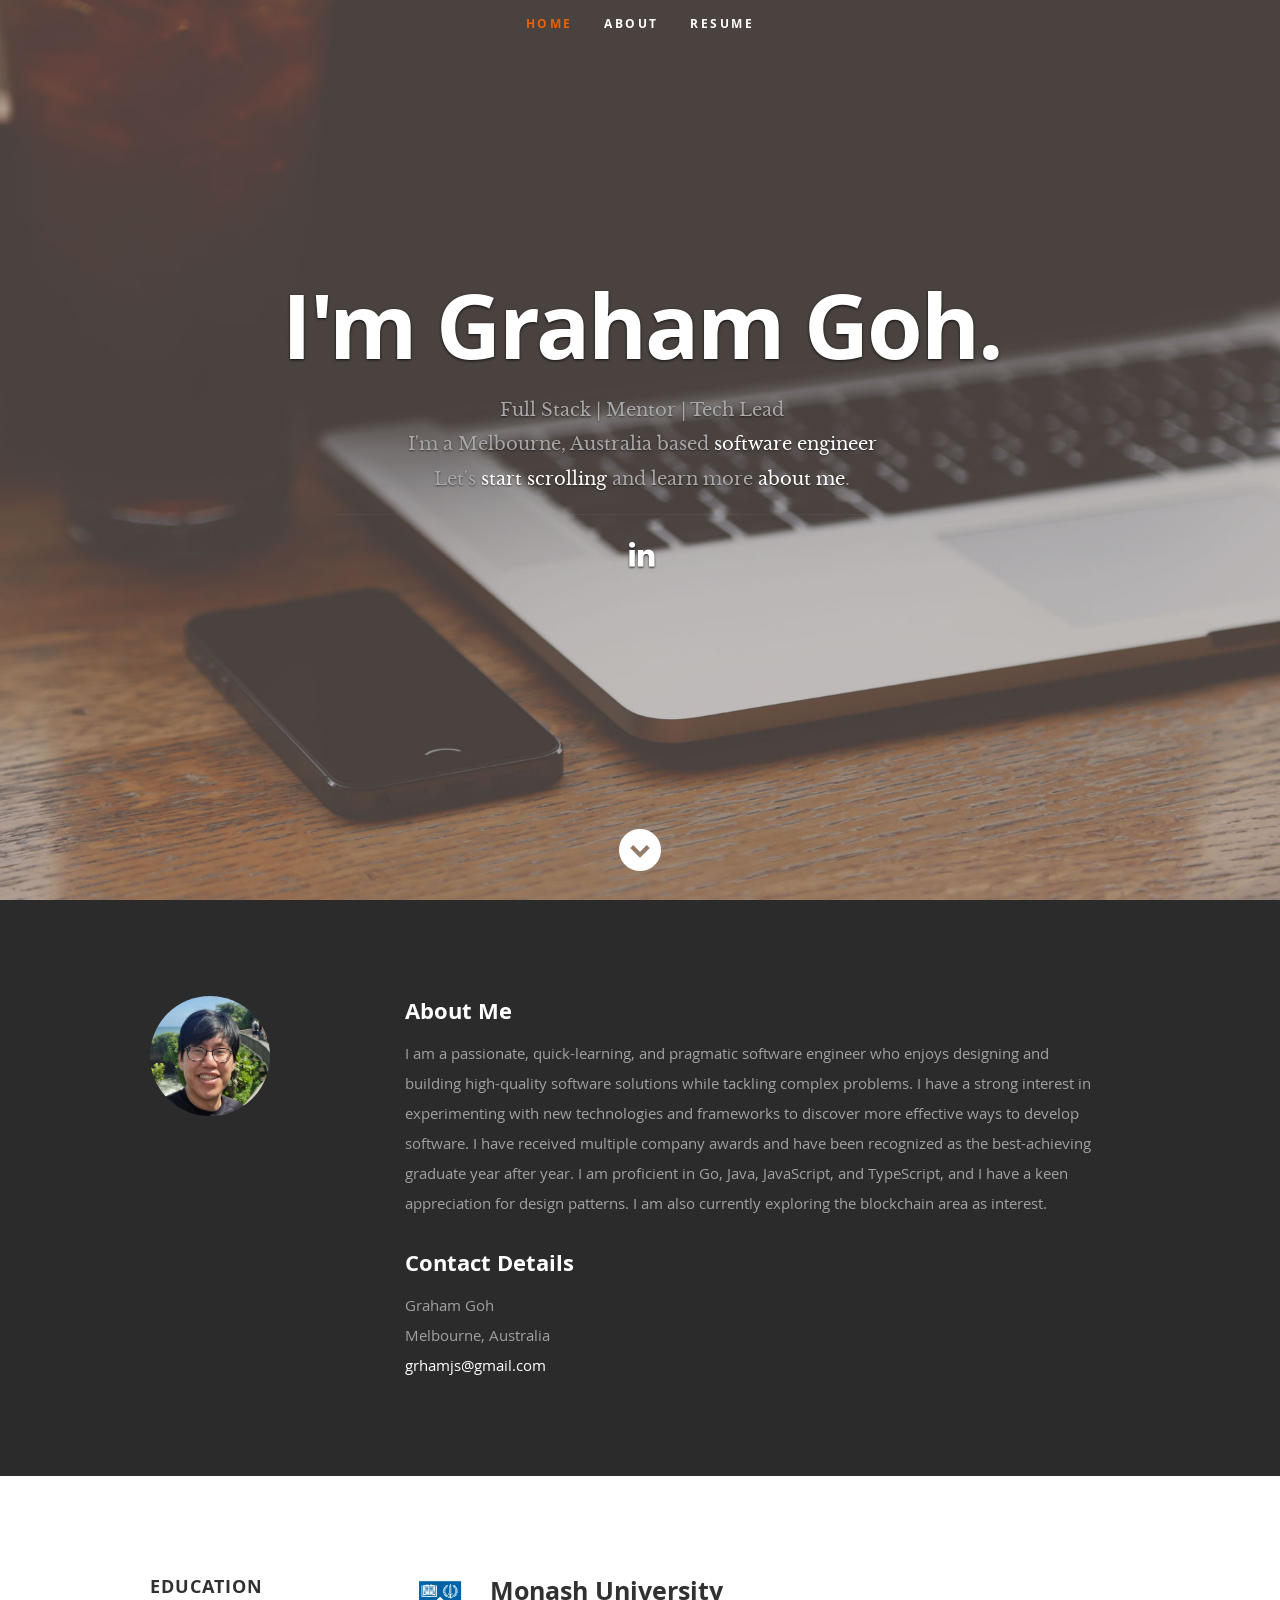
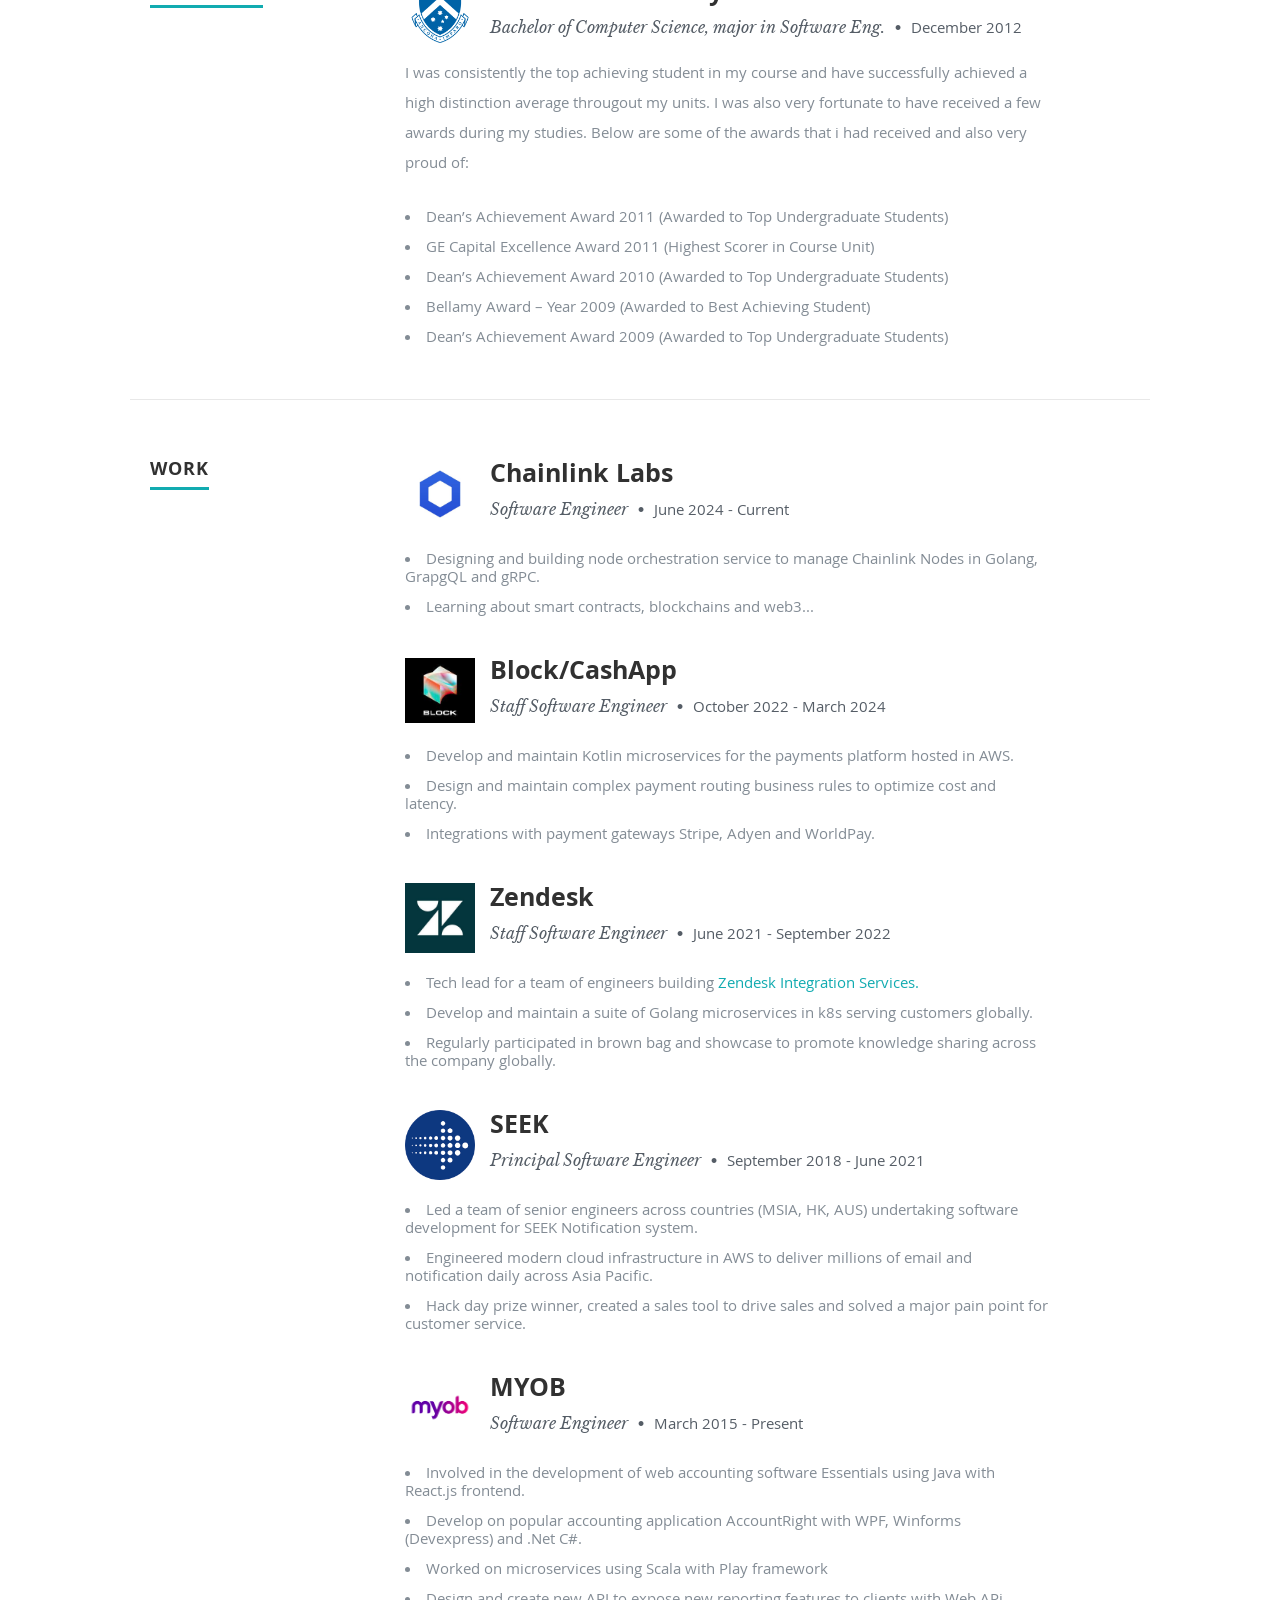
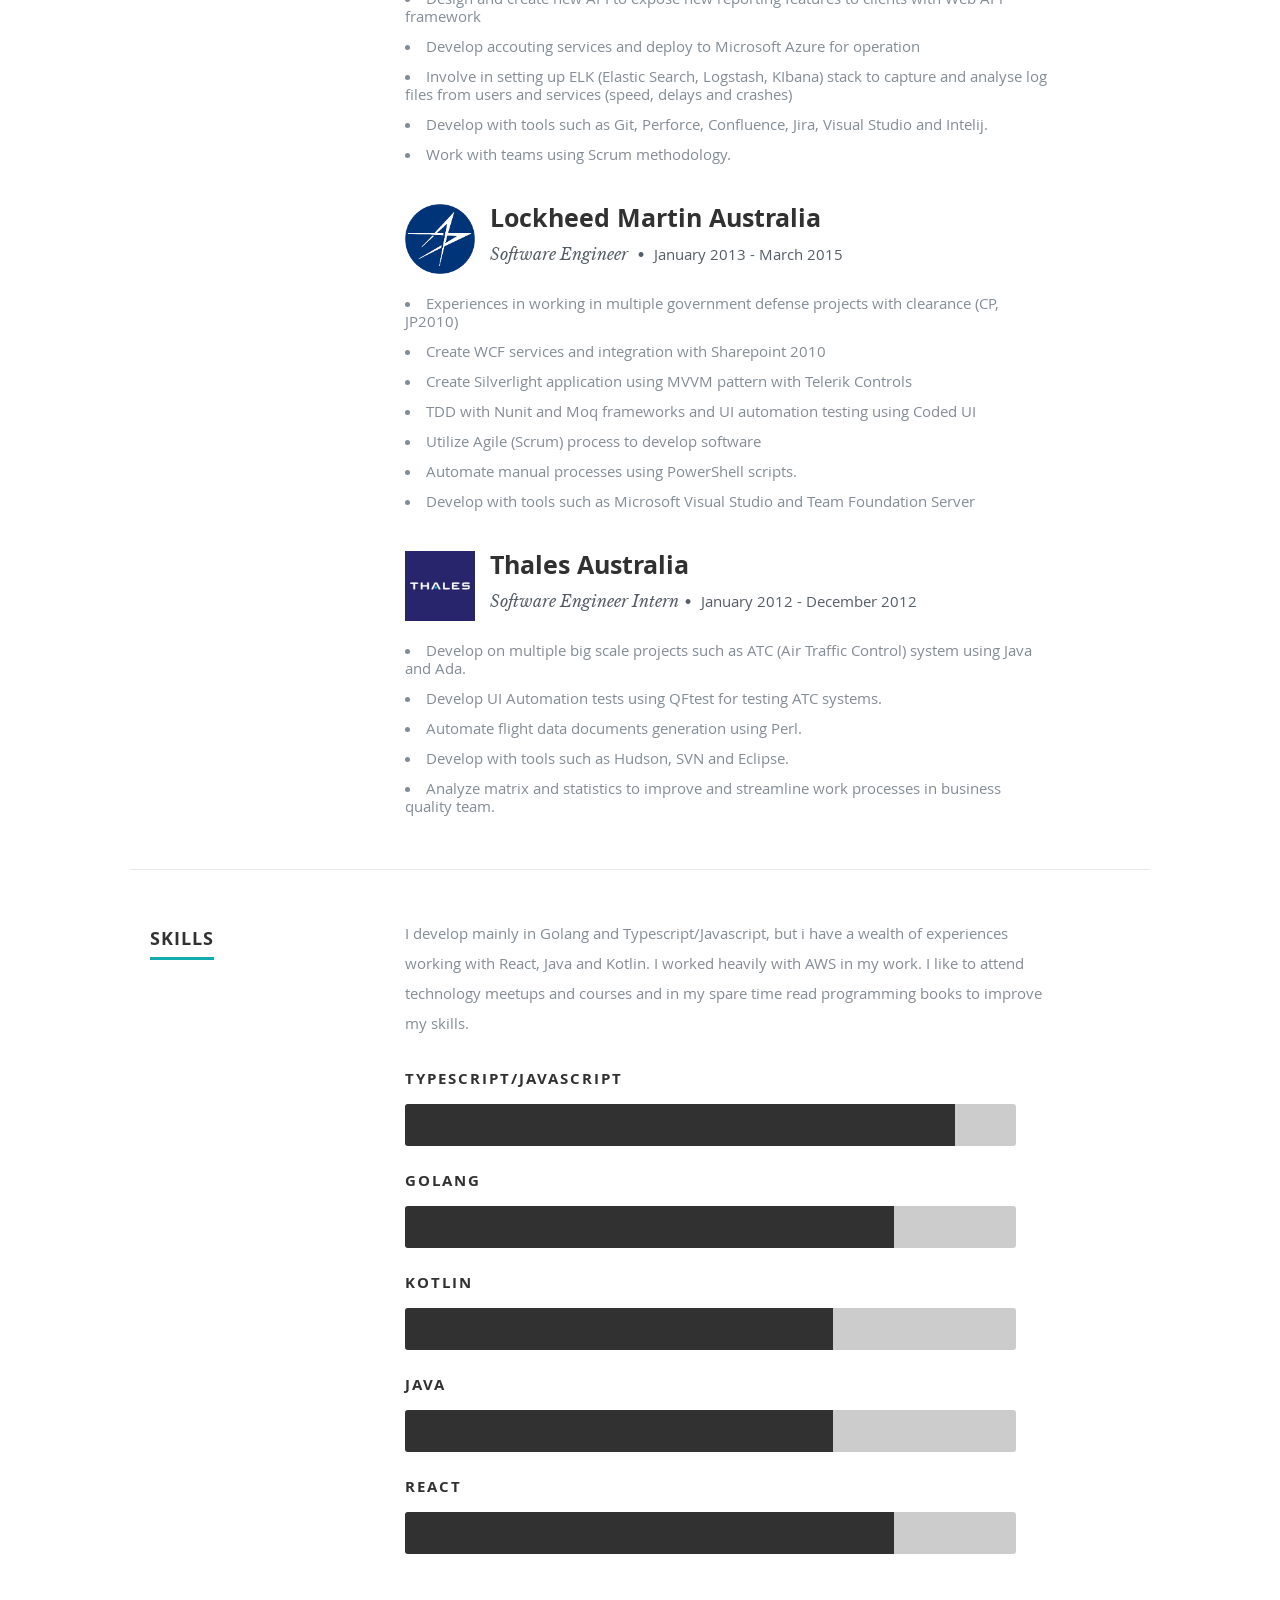
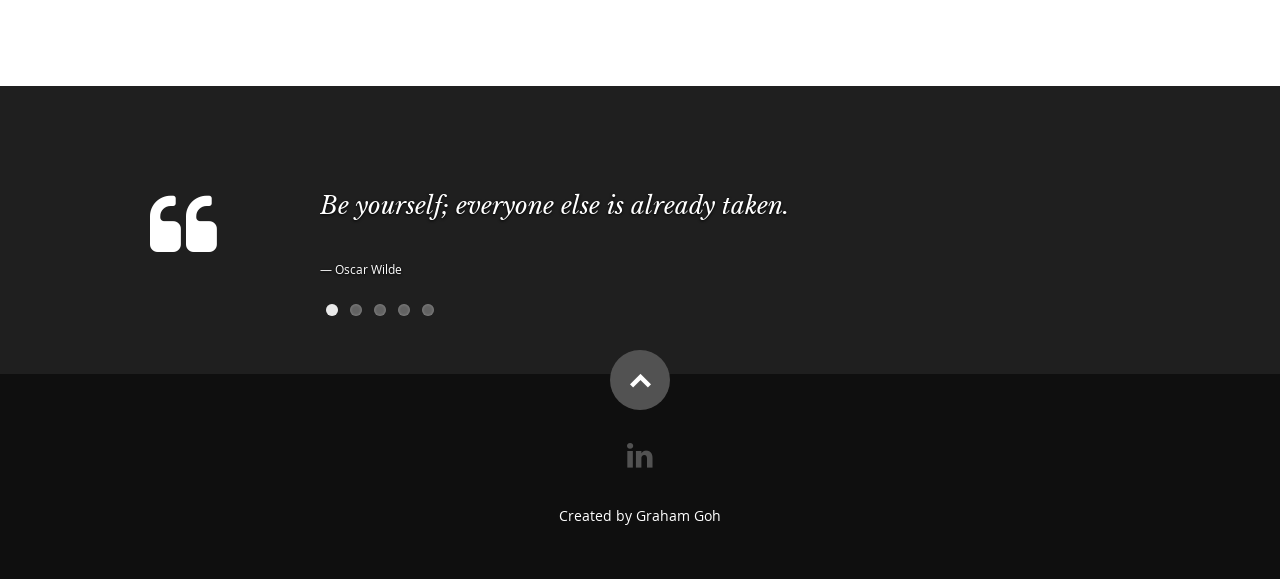
<file: index.html>
<!DOCTYPE html>
<!--[if lt IE 8]><html class="no-js ie ie7" lang="en"> <![endif]-->
<!--[if IE 8]><html class="no-js ie ie8" lang="en"> <![endif]-->
<!--[if (gte IE 8)|!(IE)]><!-->
<html class="no-js" lang="en">
  <!--<![endif]-->

  <head>
    <!--- Basic Page Needs
   ================================================== -->
    <meta charset="utf-8" />
    <title>Graham Goh</title>
    <meta name="description" content="" />
    <meta name="author" content="" />

    <!-- Mobile Specific Metas
   ================================================== -->
    <meta
      name="viewport"
      content="width=device-width, initial-scale=1, maximum-scale=1"
    />

    <!-- CSS
    ================================================== -->
    <link rel="stylesheet" href="css/default.css" />
    <link rel="stylesheet" href="css/layout.css" />
    <link rel="stylesheet" href="css/media-queries.css" />
    <link rel="stylesheet" href="css/magnific-popup.css" />

    <!-- Script
   ================================================== -->
    <script src="js/modernizr.js"></script>

    <!-- Favicons
	================================================== -->
    <link rel="shortcut icon" href="favicon.png" />
  </head>

  <body>
    <!-- Header
   ================================================== -->
    <header id="home">
      <nav id="nav-wrap">
        <a class="mobile-btn" href="#nav-wrap" title="Show navigation"
          >Show navigation</a
        >
        <a class="mobile-btn" href="#" title="Hide navigation"
          >Hide navigation</a
        >

        <ul id="nav" class="nav">
          <li class="current"><a class="smoothscroll" href="#home">Home</a></li>
          <li><a class="smoothscroll" href="#about">About</a></li>
          <li><a class="smoothscroll" href="#resume">Resume</a></li>
          <!--li><a class="smoothscroll" href="#portfolio">Works</a></li>
                <li><a class="smoothscroll" href="#testimonials">Testimonials</a></li>
                <li><a class="smoothscroll" href="#contact">Contact</a></li-->
        </ul>
        <!-- end #nav -->
      </nav>
      <!-- end #nav-wrap -->

      <div class="row banner">
        <div class="banner-text">
          <h1 class="responsive-headline">I'm Graham Goh.</h1>
          <h3>Full Stack | Mentor | Tech Lead</h3>
          <h3>
            I'm a Melbourne, Australia based <span>software engineer</span>
          </h3>
          <h3>
            Let's <a class="smoothscroll" href="#about">start scrolling</a> and
            learn more <a class="smoothscroll" href="#about">about me</a>.
          </h3>
          <hr />
          <ul class="social">
            <!--   <li><a href="#"><i class="fa fa-facebook"></i></a></li>
               <li><a href="#"><i class="fa fa-twitter"></i></a></li>
               <li><a href="#"><i class="fa fa-google-plus"></i></a></li> -->
            <li>
              <a
                target="_blank"
                href="https://au.linkedin.com/in/grahamgohmelbourne"
                ><i class="fa fa-linkedin"></i
              ></a>
            </li>
            <!--<li><a href="#"><i class="fa fa-instagram"></i></a></li>
               <li><a href="#"><i class="fa fa-dribbble"></i></a></li>
               <li><a href="#"><i class="fa fa-skype"></i></a></li>-->
          </ul>
        </div>
      </div>

      <p class="scrolldown">
        <a class="smoothscroll" href="#about"
          ><i class="icon-down-circle"></i
        ></a>
      </p>
    </header>
    <!-- Header End -->

    <!-- About Section
   ================================================== -->
    <section id="about">
      <div class="row">
        <div class="three columns">
          <img class="profile-pic" src="images/test.png" alt="" />
        </div>

        <div class="nine columns main-col">
          <h2>About Me</h2>

          <p>
            I am a passionate, quick-learning, and pragmatic software engineer
            who enjoys designing and building high-quality software solutions
            while tackling complex problems. I have a strong interest in
            experimenting with new technologies and frameworks to discover more
            effective ways to develop software. I have received multiple company
            awards and have been recognized as the best-achieving graduate year
            after year. I am proficient in Go, Java, JavaScript, and TypeScript,
            and I have a keen appreciation for design patterns. I am also
            currently exploring the blockchain area as interest.
          </p>

          <div class="row">
            <div class="columns contact-details">
              <h2>Contact Details</h2>
              <p class="address">
                <span>Graham Goh</span><br />
                <span>Melbourne, Australia</span><br />
                <!--br>
                            <span>(123)456-7890</span>
                            <br-->
                <a href="mailto:grhamjs@gmail.com">grhamjs@gmail.com</a>
              </p>
            </div>
            <br /><br /><br />
            <!--div class="columns download">
                  <p>
                     <a href="#" class="button"><i class="fa fa-download"></i>Download Resume</a>
                  </p>
               </div-->
          </div>
          <!-- end row -->
        </div>
        <!-- end .main-col -->
      </div>
    </section>
    <!-- About Section End-->

    <!-- Resume Section
   ================================================== -->
    <section id="resume">
      <!-- Education
      ----------------------------------------------- -->
      <div class="row education">
        <div class="three columns header-col">
          <h1><span>Education</span></h1>
        </div>

        <div class="nine columns main-col">
          <div class="row item">
            <div class="twelve columns">
              <div class="company-info">
                <img
                  class="company-logo"
                  src="images/monash-logo.png"
                  alt="Company Logo"
                />
                <div class="text-content">
                  <h3>Monash University</h3>
                  <p class="info">
                    Bachelor of Computer Science, major in Software Eng.
                    <span>&bull;</span> <em class="date">December 2012</em>
                  </p>
                </div>
              </div>
              I was consistently the top achieving student in my course and have
              successfully achieved a high distinction average througout my
              units. I was also very fortunate to have received a few awards
              during my studies. Below are some of the awards that i had
              received and also very proud of:

              <p>
                <li>
                  Dean’s Achievement Award 2011 (Awarded to Top Undergraduate
                  Students)
                </li>
                <li>
                  GE Capital Excellence Award 2011 (Highest Scorer in Course
                  Unit)
                </li>
                <li>
                  Dean’s Achievement Award 2010 (Awarded to Top Undergraduate
                  Students)
                </li>
                <li>
                  Bellamy Award – Year 2009 (Awarded to Best Achieving Student)
                </li>
                <li>
                  Dean’s Achievement Award 2009 (Awarded to Top Undergraduate
                  Students)
                </li>
              </p>
            </div>
          </div>
          <!-- item end -->

          <!--div class="row item">

                    <div class="twelve columns">

                        <h3>Brentwood Secondary College</h3>
                        <p class="info">
                            B.A. Degree in Graphic Design<span>&bull;</span> <em class="date">March 2003</em></p>

                        <p>
                            my highschool stuff here
                        </p>

                    </div>

                </div-->
          <!-- item end -->
        </div>
        <!-- main-col end -->
      </div>
      <!-- End Education -->

      <!-- Work
      ----------------------------------------------- -->
      <div class="row work">
        <div class="three columns header-col">
          <h1><span>Work</span></h1>
        </div>

        <div class="nine columns main-col">
          <div class="row item">
            <div class="twelve columns">
              <div class="company-info">
                <img
                  class="company-logo"
                  src="images/chainlink-logo.jpg"
                  alt="Company Logo"
                />
                <div class="text-content">
                  <h3>Chainlink Labs</h3>
                  <p class="info">
                    Software Engineer <span>&bull;</span>
                    <em class="date">June 2024 - Current</em>
                  </p>
                </div>
              </div>
              <p style="margin-bottom: 10px">
                <li>
                  Designing and building node orchestration service to manage
                  Chainlink Nodes in Golang, GrapgQL and gRPC.
                </li>
                <li>Learning about smart contracts, blockchains and web3...</li>
              </p>
            </div>
          </div>

          <div class="row item">
            <div class="twelve columns">
              <div class="company-info">
                <img
                  class="company-logo"
                  src="images/block-logo.jpeg"
                  alt="Company Logo"
                />
                <div class="text-content">
                  <h3>Block/CashApp</h3>
                  <p class="info">
                    Staff Software Engineer <span>&bull;</span>
                    <em class="date">October 2022 - March 2024</em>
                  </p>
                </div>
              </div>
              <p style="margin-bottom: 10px">
                <li>
                  Develop and maintain Kotlin microservices for the payments
                  platform hosted in AWS.
                </li>
                <li>
                  Design and maintain complex payment routing business rules to
                  optimize cost and latency.
                </li>
                <li>
                  Integrations with payment gateways Stripe, Adyen and WorldPay.
                </li>
              </p>
            </div>
          </div>

          <div class="row item">
            <div class="twelve columns">
              <div class="company-info">
                <img
                  class="company-logo"
                  src="images/zendesk-logo.jpg"
                  alt="Company Logo"
                />
                <div class="text-content">
                  <h3>Zendesk</h3>
                  <p class="info">
                    Staff Software Engineer <span>&bull;</span>
                    <em class="date">June 2021 - September 2022</em>
                  </p>
                </div>
              </div>
              <p style="margin-bottom: 10px">
                <li>
                  Tech lead for a team of engineers building
                  <a
                    href="https://developer.zendesk.com/documentation/integration-services/"
                  >
                    Zendesk Integration Services.
                  </a>
                </li>
                <li>
                  Develop and maintain a suite of Golang microservices in k8s
                  serving customers globally.
                </li>
                <li>
                  Regularly participated in brown bag and showcase to promote
                  knowledge sharing across the company globally.
                </li>
              </p>
            </div>
          </div>

          <div class="row item">
            <div class="twelve columns">
              <div class="company-info">
                <img
                  class="company-logo"
                  src="images/seek-logo.png"
                  alt="Company Logo"
                />
                <div class="text-content">
                  <h3>SEEK</h3>
                  <p class="info">
                    Principal Software Engineer <span>&bull;</span>
                    <em class="date">September 2018 - June 2021 </em>
                  </p>
                </div>
              </div>
              <p style="margin-bottom: 10px">
                <li>
                  Led a team of senior engineers across countries (MSIA, HK,
                  AUS) undertaking software development for SEEK Notification
                  system.
                </li>
                <li>
                  Engineered modern cloud infrastructure in AWS to deliver
                  millions of email and notification daily across Asia Pacific.
                </li>
                <li>
                  Hack day prize winner, created a sales tool to drive sales and
                  solved a major pain point for customer service.
                </li>
              </p>
            </div>
          </div>

          <div class="row item">
            <div class="twelve columns">
              <div class="company-info">
                <img
                  class="company-logo"
                  src="images/myob-logo.png"
                  alt="Company Logo"
                />
                <div class="text-content">
                  <h3>MYOB</h3>
                  <p class="info">
                    Software Engineer <span>&bull;</span>
                    <em class="date">March 2015 - Present</em>
                  </p>
                </div>
              </div>

              <p style="margin-bottom: 10px">
                <li>
                  Involved in the development of web accounting software
                  Essentials using Java with React.js frontend.
                </li>
                <li>
                  Develop on popular accounting application AccountRight with
                  WPF, Winforms (Devexpress) and .Net C#.
                </li>
                <li>Worked on microservices using Scala with Play framework</li>
                <li>
                  Design and create new API to expose new reporting features to
                  clients with Web APi framework
                </li>
                <li>
                  Develop accouting services and deploy to Microsoft Azure for
                  operation
                </li>
                <li>
                  Involve in setting up ELK (Elastic Search, Logstash, KIbana)
                  stack to capture and analyse log files from users and services
                  (speed, delays and crashes)
                </li>
                <li>
                  Develop with tools such as Git, Perforce, Confluence, Jira,
                  Visual Studio and Intelij.
                </li>
                <li>Work with teams using Scrum methodology.</li>
              </p>
            </div>
          </div>
          <!-- item end -->

          <div class="row item">
            <div class="twelve columns">
              <div class="company-info">
                <img
                  class="company-logo"
                  src="images/lockheed-logo.png"
                  alt="Company Logo"
                />
                <div class="text-content">
                  <h3>Lockheed Martin Australia</h3>
                  <p class="info">
                    Software Engineer <span>&bull;</span>
                    <em class="date">January 2013 - March 2015</em>
                  </p>
                </div>
              </div>

              <p style="margin-bottom: 10px">
                <li>
                  Experiences in working in multiple government defense projects
                  with clearance (CP, JP2010)
                </li>
                <li>
                  Create WCF services and integration with Sharepoint 2010
                </li>
                <li>
                  Create Silverlight application using MVVM pattern with Telerik
                  Controls
                </li>
                <li>
                  TDD with Nunit and Moq frameworks and UI automation testing
                  using Coded UI
                </li>
                <li>Utilize Agile (Scrum) process to develop software</li>
                <li>Automate manual processes using PowerShell scripts.</li>
                <li>
                  Develop with tools such as Microsoft Visual Studio and Team
                  Foundation Server
                </li>
              </p>
            </div>
          </div>
          <!-- item end -->
          <div class="row item">
            <div class="twelve columns">
              <div class="company-info">
                <img
                  class="company-logo"
                  src="images/thales-logo.jpg"
                  alt="Company Logo"
                />
                <div class="text-content">
                  <h3>Thales Australia</h3>
                  <p class="info">
                    Software Engineer Intern<span>&bull;</span>
                    <em class="date">January 2012 - December 2012</em>
                  </p>
                </div>
              </div>

              <p style="margin-bottom: 10px">
                <li>
                  Develop on multiple big scale projects such as ATC (Air
                  Traffic Control) system using Java and Ada.
                </li>
                <li>
                  Develop UI Automation tests using QFtest for testing ATC
                  systems.
                </li>
                <li>Automate flight data documents generation using Perl.</li>
                <li>Develop with tools such as Hudson, SVN and Eclipse.</li>
                <li>
                  Analyze matrix and statistics to improve and streamline work
                  processes in business quality team.
                </li>
              </p>
            </div>
          </div>
        </div>
        <!-- main-col end -->
      </div>
      <!-- End Work -->

      <!-- Skills
      ----------------------------------------------- -->
      <div class="row skill">
        <div class="three columns header-col">
          <h1><span>Skills</span></h1>
        </div>

        <div class="nine columns main-col">
          <p>
            I develop mainly in Golang and Typescript/Javascript, but i have a
            wealth of experiences working with React, Java and Kotlin. I worked
            heavily with AWS in my work. I like to attend technology meetups and
            courses and in my spare time read programming books to improve my
            skills.
          </p>

          <div class="bars">
            <ul class="skills">
              <li>
                <span class="bar-expand javascript"></span
                ><em>Typescript/Javascript</em>
              </li>
              <li><span class="bar-expand golang"></span><em>Golang</em></li>
              <!--li><span class="bar-expand wordpress"></span><em>Wordpress</em></li-->
              <li><span class="bar-expand kotlin"></span><em>Kotlin</em></li>
              <li><span class="bar-expand java"></span><em>Java</em></li>
              <li><span class="bar-expand react"></span><em>React</em></li>
            </ul>
          </div>
          <!-- end skill-bars -->
        </div>
        <!-- main-col end -->
      </div>
      <!-- End skills -->
    </section>
    <!-- Resume Section End-->

    <!-- Testimonials Section
   ================================================== -->
    <section id="testimonials">
      <div class="text-container">
        <div class="row">
          <div class="two columns header-col">
            <h1><span>Favourite Quotes</span></h1>
          </div>

          <div class="ten columns flex-container">
            <div class="flexslider">
              <ul class="slides">
                <li>
                  <blockquote>
                    <p>Be yourself; everyone else is already taken.</p>
                    <cite>Oscar Wilde</cite>
                  </blockquote>
                </li>
                <!-- slide ends -->

                <li>
                  <blockquote>
                    <p>
                      Your work is going to fill a large part of your life, and
                      the only way to be truly satisfied is to do what you
                      believe is great work. And the only way to do great work
                      is to love what you do. If you haven’t found it yet, keep
                      looking. Don’t settle. As with all matters of the heart,
                      you’ll know when you find it.
                    </p>
                    <cite>Steve Jobs</cite>
                  </blockquote>
                </li>
                <!-- slide ends -->
                <li>
                  <blockquote>
                    <p>
                      If you can't make it good, at least make it look good.
                    </p>
                    <cite>Bill Gates</cite>
                  </blockquote>
                </li>
                <li>
                  <blockquote>
                    <p>It always seems impossible until its done.</p>
                    <cite>Nelson Mandela</cite>
                  </blockquote>
                </li>
                <li>
                  <blockquote>
                    <p>Don't watch the clock; do what it does. Keep going.</p>
                    <cite>Sam Levenson</cite>
                  </blockquote>
                </li>
              </ul>
            </div>
            <!-- div.flexslider ends -->
          </div>
          <!-- div.flex-container ends -->
        </div>
        <!-- row ends -->
      </div>
      <!-- text-container ends -->
    </section>
    <!-- Testimonials Section End-->

    <!-- footer
   ================================================== -->
    <footer>
      <div class="row">
        <div class="twelve columns">
          <ul class="social-links">
            <!--li><a href="#"><i class="fa fa-facebook"></i></a></li>
                    <li><a href="#"><i class="fa fa-twitter"></i></a></li>
                    <li><a href="#"><i class="fa fa-google-plus"></i></a></li-->
            <li>
              <a href="#"><i class="fa fa-linkedin"></i></a>
            </li>
            <!--li><a href="#"><i class="fa fa-instagram"></i></a></li>
                    <li><a href="#"><i class="fa fa-dribbble"></i></a></li>
                    <li><a href="#"><i class="fa fa-skype"></i></a></li-->
          </ul>

          <ul class="copyright">
            <li>Created by Graham Goh</li>
          </ul>
        </div>

        <div id="go-top">
          <a class="smoothscroll" title="Back to Top" href="#home"
            ><i class="icon-up-open"></i
          ></a>
        </div>
      </div>
    </footer>
    <!-- Footer End-->

    <!-- Java Script
   ================================================== -->
    <script src="http://ajax.googleapis.com/ajax/libs/jquery/1.10.2/jquery.min.js"></script>
    <script>
      window.jQuery ||
        document.write('<script src="js/jquery-1.10.2.min.js"><\/script>');
    </script>
    <script
      type="text/javascript"
      src="js/jquery-migrate-1.2.1.min.js"
    ></script>

    <script src="js/jquery.flexslider.js"></script>
    <script src="js/waypoints.js"></script>
    <script src="js/jquery.fittext.js"></script>
    <script src="js/magnific-popup.js"></script>
    <script src="js/init.js"></script>
  </body>
</html>
</file>
<file: css/default.css>
/*
=====================================================================
*   Ceevee v1.0 Default Stylesheet
*   url: styleshout.com
*   03-17-2014
=====================================================================

TOC:
a. Webfonts and Icon fonts
b. Reset
c. Default Styles
   1. Basic
   2. Typography
   3. Links
   4. Images
   5. Buttons
   6. Forms
d. Grid
e. Others
   1. Clearing
   2. Misc

=====================================================================  */

/* ------------------------------------------------------------------ */
/* a. Webfonts and Icon fonts
 ------------------------------------------------------------------ */

@import url("fonts.css");
@import url("fontello/css/fontello.css");
@import url("font-awesome/css/font-awesome.min.css");

/* ------------------------------------------------------------------
/* b. Reset
      Adapted from:
      Normalize.css - https://github.com/necolas/normalize.css/
      HTML5 Doctor Reset - html5doctor.com/html-5-reset-stylesheet/
/* ------------------------------------------------------------------ */

html, body, div, span, object, iframe,
h1, h2, h3, h4, h5, h6, p, blockquote, pre,
abbr, address, cite, code,
del, dfn, em, img, ins, kbd, q, samp,
small, strong, sub, sup, var,
b, i,
dl, dt, dd, ol, ul, li,
fieldset, form, label, legend,
table, caption, tbody, tfoot, thead, tr, th, td,
article, aside, canvas, details, figcaption, figure,
footer, header, hgroup, menu, nav, section, summary,
time, mark, audio, video {
   margin: 0;
   padding: 0;
   border: 0;
   outline: 0;
   font-size: 100%;
   vertical-align: baseline;
   background: transparent;
}

article,aside,details,figcaption,figure,
footer,header,hgroup,menu,nav,section {
   display: block;
}

audio,
canvas,
video {
   display: inline-block;
}

audio:not([controls]) {
   display: none;
   height: 0;
}

[hidden] { display: none; }

code, kbd, pre, samp {
   font-family: monospace, serif;
   font-size: 1em;
}

pre {
   white-space: pre;
   white-space: pre-wrap;
   word-wrap: break-word;
}

blockquote, q { quotes: &#8220 &#8220; }

blockquote:before, blockquote:after,
q:before, q:after {
   content: '';
   content: none;
}

ins {
   background-color: #ff9;
   color: #000;
   text-decoration: none;
}

mark {
   background-color: #A7F4F6;
   color: #555;
}

del { text-decoration: line-through; }

abbr[title], dfn[title] {
   border-bottom: 1px dotted;
   cursor: help;
}

table {
   border-collapse: collapse;
   border-spacing: 0;
}


/* ------------------------------------------------------------------ */
/* c. Default and Basic Styles
      Adapted from:
      Skeleton CSS Framework - http://www.getskeleton.com/
      Typeplate Typographic Starter Kit - http://typeplate.com/
/* ------------------------------------------------------------------ */

/*  1. Basic  ------------------------------------------------------- */

*,
*:before,
*:after {
   -moz-box-sizing: border-box;
   -webkit-box-sizing: border-box;
   box-sizing: border-box;
}

html {
   font-size: 62.5%;
   -webkit-font-smoothing: antialiased;
}

body {
   background: #fff;
   font-family: 'opensans-regular', sans-serif;
   font-weight: normal;
   font-size: 15px;
   line-height: 30px;
	color: #838C95;

   -webkit-font-smoothing: antialiased; /* Fix for webkit rendering */
	-webkit-text-size-adjust: 100%;
}

/*  2. Typography
       Vertical rhythm with leading derived from 6
--------------------------------------------------------------------- */

h1, h2, h3, h4, h5, h6 {
   color: #313131;
	font-family: 'opensans-bold', sans-serif;
   font-weight: normal;
}
h1 a, h2 a, h3 a, h4 a, h5 a, h6 a { font-weight: inherit; }
h1 { font-size: 38px; line-height: 42px; margin-bottom: 12px; letter-spacing: -1px; }
h2 { font-size: 28px; line-height: 36px; margin-bottom: 6px; }
h3 { font-size: 22px; line-height: 30px; margin-bottom: 12px; }
h4 { font-size: 20px; line-height: 30px; margin-bottom: 6px; }
h5 { font-size: 18px; line-height: 30px; }
h6 { font-size: 14px; line-height: 30px; }
.subheader { }

p { margin: 0 0 30px 0; }
p img { margin: 0; }
p.lead {
   font: 19px/36px 'opensans-light', sans-serif;
   margin-bottom: 18px;
}

/* for 'em' and 'strong' tags, font-size and line-height should be same with
the body tag due to rendering problems in some browsers */
em { font: 15px/30px 'opensans-italic', sans-serif; }
strong, b { font: 15px/30px 'opensans-bold', sans-serif; }
small { font-size: 11px; line-height: inherit; }

/*	Blockquotes */
blockquote {
   margin: 30px 0px;
   padding-left: 40px;
   position: relative;
}
blockquote:before {
   content: "\201C";
   opacity: 0.45;
   font-size: 80px;
   line-height: 0px;
   margin: 0;
   font-family: arial, sans-serif;

   position: absolute;
   top:  30px;
	left: 0;
}
blockquote p {
   font-family: 'librebaskerville-italic', serif;
   padding: 0;
   font-size: 18px;
   line-height: 36px;
}
blockquote cite {
   display: block;
   font-size: 12px;
   font-style: normal;
   line-height: 18px;
}
blockquote cite:before { content: "\2014 \0020"; }
blockquote cite a,
blockquote cite a:visited { color: #8B9798; border: none }

/* ---------------------------------------------------------------------
/*  Pull Quotes Markup
/*
    <aside class="pull-quote">
		<blockquote>
			<p></p>
		</blockquote>
	 </aside>
/*
/* --------------------------------------------------------------------- */
.pull-quote {
   position: relative;
	padding: 18px 30px 18px 0px;
}
.pull-quote:before,
.pull-quote:after {
	height: 1em;
	opacity: 0.45;
	position: absolute;
	font-size: 80px;
   font-family: Arial, Sans-Serif;
}
.pull-quote:before {
	content: "\201C";
	top:  33px;
	left: 0;
}
.pull-quote:after {
	content: '\201D';
	bottom: -33px;
	right: 0;
}
.pull-quote blockquote {
   margin: 0;
}
.pull-quote blockquote:before {
   content: none;
}

/* Abbreviations */
abbr {
   font-family: 'opensans-bold', sans-serif;
	font-variant: small-caps;
	text-transform: lowercase;
   letter-spacing: .5px;
	color: gray;
}
abbr:hover { cursor: help; }

/* drop cap */
.drop-cap:first-letter {
	float: left;
	margin: 0;
	padding: 14px 6px 0 0;
	font-size: 84px;
	font-family: /* Copperplate */ 'opensans-bold', sans-serif;
   line-height: 60px;
	text-indent: 0;
	background: transparent;
	color: inherit;
}

hr { border: solid #E3E3E3; border-width: 1px 0 0; clear: both; margin: 11px 0 30px; height: 0; }


/*  3. Links  ------------------------------------------------------- */

a, a:visited {
   text-decoration: none;
   outline: 0;
   color: #11ABB0;

   -webkit-transition: color .3s ease-in-out;
   -moz-transition: color .3s ease-in-out;
   -o-transition: color .3s ease-in-out;
   transition: color .3s ease-in-out;
}
a:hover, a:focus { color: #313131; }
p a, p a:visited { line-height: inherit; }


/*  4. List  --------------------------------------------------------- */

ul, ol { margin-bottom: 24px; margin-top: 12px; }
ul { list-style: none outside; }
ol { list-style: decimal; }
ol, ul.square, ul.circle, ul.disc { margin-left: 30px; }
ul.square { list-style: square outside; }
ul.circle { list-style: circle outside; }
ul.disc { list-style: disc outside; }
ul ul, ul ol,
ol ol, ol ul { margin: 6px 0 6px 30px; }
ul ul li, ul ol li,
ol ol li, ol ul li { margin-bottom: 6px; }
li { line-height: 18px; margin-bottom: 12px; }
ul.large li { }
li p { }

/* ---------------------------------------------------------------------
/*  Stats Tab Markup

    <ul class="stats-tabs">
		<li><a href="#">[value]<b>[name]</b></a></li>
	 </ul>

    Extend this object into your markup.
/*
/* --------------------------------------------------------------------- */
.stats-tabs {
   padding: 0;
   margin: 24px 0;
}
.stats-tabs li {
	display: inline-block;
	margin: 0 10px 18px 0;
	padding: 0 10px 0 0;
	border-right: 1px solid #ccc;
}
.stats-tabs li:last-child {
	margin: 0;
	padding: 0;
	border: none;
}
.stats-tabs li a {
	display: inline-block;
	font-size: 22px;
	font-family: 'opensans-bold', sans-serif;
   border: none;
   color: #313131;
}
.stats-tabs li a:hover {
   color:#11ABB0;
}
.stats-tabs li a b {
	display: block;
	margin: 6px 0 0 0;
	font-size: 13px;
	font-family: 'opensans-regular', sans-serif;
   color: #8B9798;
}

/* definition list */
dl { margin: 12px 0; }
dt { margin: 0; color:#11ABB0; }
dd { margin: 0 0 0 20px; }

/* Lining Definition Style Markup */
.lining dt,
.lining dd {
	display: inline;
	margin: 0;
}
.lining dt + dt:before,
.lining dd + dt:before {
	content: "\A";
	white-space: pre;
}
.lining dd + dd:before {
	content: ", ";
}
.lining dd:before {
	content: ": ";
	margin-left: -0.2em;
}

/* Dictionary Definition Style Markup */
.dictionary-style dt {
	display: inline;
	counter-reset: definitions;
}
.dictionary-style dt + dt:before {
	content: ", ";
	margin-left: -0.2em;
}
.dictionary-style dd {
	display: block;
	counter-increment: definitions;
}
.dictionary-style dd:before {
	content: counter(definitions, decimal) ". ";
}

/* Pagination */
.pagination {
   margin: 36px auto;
   text-align: center;
}
.pagination ul li {
   display: inline-block;
   margin: 0;
   padding: 0;
}
.pagination .page-numbers {
   font: 15px/18px 'opensans-bold', sans-serif;
   display: inline-block;
   padding: 6px 10px;
   margin-right: 3px;
   margin-bottom: 6px;
	color: #6E757C;
	background-color: #E6E8EB;

	-webkit-transition: all 200ms ease-in-out;
	-moz-transition: all 200ms ease-in-out;
	-o-transition: all 200ms ease-in-out;
	-ms-transition: all 200ms ease-in-out;
	transition: all 200ms ease-in-out;

   -moz-border-radius: 3px;
   -webkit-border-radius: 3px;
   -khtml-border-radius: 3px;
	border-radius: 3px;
}
.pagination .page-numbers:hover {
   background: #838A91;
   color: #fff;
}
.pagination .current,
.pagination .current:hover {
   background-color: #11ABB0;
   color: #fff;
}
.pagination .inactive,
.pagination .inactive:hover {
   background-color: #E6E8EB;
	color: #A9ADB2;
}
.pagination .prev, .pagination .next {}

/*  5. Images  --------------------------------------------------------- */

img {
   max-width: 100%;
   height: auto;
}
img.pull-right { margin: 12px 0px 0px 18px; }
img.pull-left { margin: 12px 18px 0px 0px; }

/*  6. Buttons  --------------------------------------------------------- */

.button,
.button:visited,
button,
input[type="submit"],
input[type="reset"],
input[type="button"] {
   font: 16px/30px 'opensans-bold', sans-serif;
   background: #11ABB0;
   display: inline-block;
	text-decoration: none;
   letter-spacing: 0;
   color: #fff;
	padding: 12px 20px;
	margin-bottom: 18px;
   border: none;
   cursor: pointer;
   height: auto;

   -webkit-transition: all .2s ease-in-out;
	-moz-transition: all .2s ease-in-out;
	-o-transition: all .2s ease-in-out;
	-ms-transition: all .2s ease-in-out;
	transition: all .2s ease-in-out;

   -moz-border-radius: 3px;
   -webkit-border-radius: 3px;
   -khtml-border-radius: 3px;
   border-radius: 3px;
}

.button:hover,
button:hover,
input[type="submit"]:hover,
input[type="reset"]:hover,
input[type="button"]:hover {
   background: #3d4145;
   color: #fff;
}

.button:active,
button:active,
input[type="submit"]:active,
input[type="reset"]:active,
input[type="button"]:active {
   background: #3d4145;
   color: #fff;
}

.button.full-width,
button.full-width,
input[type="submit"].full-width,
input[type="reset"].full-width,
input[type="button"].full-width {
	width: 100%;
	padding-left: 0 !important;
	padding-right: 0 !important;
	text-align: center;
}

/* Fix for odd Mozilla border & padding issues */
button::-moz-focus-inner,
input::-moz-focus-inner {
    border: 0;
    padding: 0;
}


/*  7. Forms  --------------------------------------------------------- */

form { margin-bottom: 24px; }
fieldset { margin-bottom: 24px; }

input[type="text"],
input[type="password"],
input[type="email"],
textarea,
select {
   display: block;
   padding: 18px 15px;
   margin: 0 0 24px 0;
   border: 0;
   outline: none;
   vertical-align: middle;
   min-width: 225px;
	max-width: 100%;
   font-size: 15px;
   line-height: 24px;
	color: #647373;
	background: #D3D9D9;

}

/* select { padding: 0;
   width: 220px;
   } */

input[type="text"]:focus,
input[type="password"]:focus,
input[type="email"]:focus,
textarea:focus {
   color: #B3B7BC;
	background-color: #3d4145;
}

textarea { min-height: 220px; }

label,
legend {
   font: 16px/24px 'opensans-bold', sans-serif;
	margin: 12px 0;
   color: #3d4145;
   display: block;
}
label span,
legend span {
	color: #8B9798;
   font: 14px/24px 'opensans-regular', sans-serif;
}

input[type="checkbox"],
input[type="radio"] {
    font-size: 15px;
    color: #737373;
}

input[type="checkbox"] { display: inline; }

/* ------------------------------------------------------------------ */
/* d. Grid
---------------------------------------------------------------------
   gutter = 40px.
/* ------------------------------------------------------------------ */

/* default
--------------------------------------------------------------- */
.row {
   width: 96%;
   max-width: 1020px;
   margin: 0 auto;
}
/* fixed width for IE8 */
.ie .row { width: 1000px ; }

.narrow .row { max-width: 980px; }

.row .row { width: auto; max-width: none; margin: 0 -20px; }

/* row clearing */
.row:before,
.row:after {
    content: " ";
    display: table;
}
.row:after {
    clear: both;
}

.column, .columns {
   position: relative;
   padding: 0 20px;
   min-height: 1px;
   float: left;
}
.column.centered, .columns.centered  {
    float: none;
    margin: 0 auto;
}

/* removed gutters */
.row.collapsed > .column,
.row.collapsed > .columns,
.column.collapsed, .columns.collapsed  { padding: 0; }

[class*="column"] + [class*="column"]:last-child { float: right; }
[class*="column"] + [class*="column"].end { float: right; }

/* column widths */
.row .one         { width: 8.33333%; }
.row .two         { width: 16.66667%; }
.row .three       { width: 25%; }
.row .four        { width: 33.33333%; }
.row .five        { width: 41.66667%; }
.row .six         { width: 50%; }
.row .seven       { width: 58.33333%; }
.row .eight       { width: 66.66667%; }
.row .nine        { width: 75%; }
.row .ten         { width: 83.33333%; }
.row .eleven      { width: 91.66667%; }
.row .twelve      { width: 100%; }

/* Offsets */
.row .offset-1    { margin-left: 8.33333%; }
.row .offset-2    { margin-left: 16.66667%; }
.row .offset-3    { margin-left: 25%; }
.row .offset-4    { margin-left: 33.33333%; }
.row .offset-5    { margin-left: 41.66667%; }
.row .offset-6    { margin-left: 50%; }
.row .offset-7    { margin-left: 58.33333%; }
.row .offset-8    { margin-left: 66.66667%; }
.row .offset-9    { margin-left: 75%; }
.row .offset-10   { margin-left: 83.33333%; }
.row .offset-11   { margin-left: 91.66667%; }

/* Push/Pull */
.row .push-1      { left: 8.33333%; }
.row .pull-1      { right: 8.33333%; }
.row .push-2      { left: 16.66667%; 	}
.row .pull-2      { right: 16.66667%; }
.row .push-3      { left: 25%; }
.row .pull-3      { right: 25%;	}
.row .push-4      { left: 33.33333%; }
.row .pull-4      { right: 33.33333%; }
.row .push-5      { left: 41.66667%; }
.row .pull-5      { right: 41.66667%; }
.row .push-6      { left: 50%; }
.row .pull-6      { right: 50%; }
.row .push-7      { left: 58.33333%; }
.row .pull-7      { right: 58.33333%; }
.row .push-8      { left: 66.66667%; 	}
.row .pull-8      { right: 66.66667%; }
.row .push-9      { left: 75%; }
.row .pull-9      { right: 75%; }
.row .push-10     { left: 83.33333%; }
.row .pull-10     { right: 83.33333%; }
.row .push-11     { left: 91.66667%; }
.row .pull-11     { right: 91.66667%; }

/* block grids
--------------------------------------------------------------------- */
.bgrid-sixths [class*="column"]   { width: 16.66667%; }
.bgrid-quarters [class*="column"] { width: 25%; }
.bgrid-thirds [class*="column"]   { width: 33.33333%; }
.bgrid-halves [class*="column"]   { width: 50%; }

[class*="bgrid"] [class*="column"] + [class*="column"]:last-child { float: left; }

/* Left clearing for block grid columns - columns that changes width in
different screen sizes. Allows columns with different heights to align
properly.
--------------------------------------------------------------------- */
.first { clear: left; }   /* first column in default screen */
.s-first { clear: none; } /* first column in smaller screens */

/* smaller screens
--------------------------------------------------------------- */
@media only screen and (max-width: 900px) {

   /* block grids on small screens */
   .s-bgrid-sixths [class*="column"]   { width: 16.66667%; }
   .s-bgrid-quarters [class*="column"] { width: 25%; }
   .s-bgrid-thirds [class*="column"]   { width: 33.33333%; }
   .s-bgrid-halves [class*="column"]   { width: 50%; }

   /* block grids left clearing */
   .first { clear: none; }
   .s-first { clear: left; }

}

/* mobile wide/smaller tablets
--------------------------------------------------------------- */
@media only screen and (max-width: 767px) {

   .row {
	   width: 460px;
	   margin: 0 auto;
      padding: 0;
	}
   .column, .columns {
	   width: auto !important;
	   float: none;
	   margin-left: 0;
	   margin-right: 0;
      padding: 0 30px;
   }
   .row .row { width: auto; max-width: none; margin: 0 -30px; }

   [class*="column"] + [class*="column"]:last-child { float: none; }
   [class*="bgrid"] [class*="column"] + [class*="column"]:last-child { float: none; }

   /* Offsets */
   .row .offset-1    { margin-left: 0%; }
   .row .offset-2    { margin-left: 0%; }
   .row .offset-3    { margin-left: 0%; }
   .row .offset-4    { margin-left: 0%; }
   .row .offset-5    { margin-left: 0%; }
   .row .offset-6    { margin-left: 0%; }
   .row .offset-7    { margin-left: 0%; }
   .row .offset-8    { margin-left: 0%; }
   .row .offset-9    { margin-left: 0%; }
   .row .offset-10   { margin-left: 0%; }
   .row .offset-11   { margin-left: 0%; }
}

/* mobile narrow
--------------------------------------------------------------- */
@media only screen and (max-width: 460px) {

   .row { width: auto; }

}

/* larger screens
--------------------------------------------------------------- */
@media screen and (min-width: 1200px) {

   .wide .row { max-width: 1180px; }

}

/* ------------------------------------------------------------------ */
/* e. Others
/* ------------------------------------------------------------------ */

/*  1. Clearing
    (http://nicolasgallagher.com/micro-clearfix-hack/
--------------------------------------------------------------------- */

.cf:before,
.cf:after {
    content: " ";
    display: table;
}
.cf:after {
    clear: both;
}

/*  2. Misc -------------------------------------------------------- */

.remove-bottom { margin-bottom: 0 !important; }
.half-bottom { margin-bottom: 12px !important; }
.add-bottom { margin-bottom: 24px !important; }
.no-border { border: none; }

.text-center  { text-align: center !important; }
.text-left    { text-align: left !important; }
.text-right   { text-align: right !important; }
.pull-left    { float: left !important; }
.pull-right   { float: right !important; }
.align-center {
	margin-left: auto !important;
	margin-right: auto !important;
	text-align: center !important;
}
</file>
<file: css/layout.css>
/*
=====================================================================
*   Ceevee v1.0 Layout Stylesheet
*   url: styleshout.com
*   03-18-2014
=====================================================================

   TOC:
   a. General Styles
   b. Header Styles
   c. About Section
   d. Resume Section
   e. Portfolio Section
   f. Call To Action Section
   g. Testimonials Section
   h. Contact Section
   i. Footer

===================================================================== */

/* ------------------------------------------------------------------ */
/* a. General Styles
/* ------------------------------------------------------------------ */

body {
  background: #0f0f0f;
}

/* ------------------------------------------------------------------ */
/* b. Header Styles
/* ------------------------------------------------------------------ */

header {
  position: relative;
  height: 800px;
  min-height: 500px;
  width: 100%;
  background: #161415 url(../images/header-background.jpg) no-repeat top center;
  background-size: cover !important;
  -webkit-background-size: cover !important;
  text-align: center;
  overflow: hidden;
}

/* vertically center banner section */
header:before {
  content: "";
  display: inline-block;
  vertical-align: middle;
  height: 100%;
}
header .banner {
  display: inline-block;
  vertical-align: middle;
  margin: 0 auto;
  width: 85%;
  padding-bottom: 30px;
  text-align: center;
}

header .banner-text {
  width: 100%;
}
header .banner-text h1 {
  font: 90px/1.1em "opensans-bold", sans-serif;
  color: #fff;
  letter-spacing: -2px;
  margin: 0 auto 18px auto;
  text-shadow: 0px 1px 3px rgba(0, 0, 0, 0.8);
}
header .banner-text h3 {
  font: 18px/1.9em "librebaskerville-regular", serif;
  color: #a8a8a8;
  margin: 0 auto;
  width: 70%;
  text-shadow: 0px 1px 2px rgba(0, 0, 0, 0.5);
}
header .banner-text h3 span,
header .banner-text h3 a {
  color: #fff;
}
header .banner-text hr {
  width: 60%;
  margin: 18px auto 24px auto;
  border-color: #2f2d2e;
  border-color: rgba(150, 150, 150, 0.1);
}

/* header social links */
header .social {
  margin: 24px 0;
  padding: 0;
  font-size: 30px;
  text-shadow: 0px 1px 2px rgba(0, 0, 0, 0.8);
}
header .social li {
  display: inline-block;
  margin: 0 15px;
  padding: 0;
}
header .social li a {
  color: #fff;
}
header .social li a:hover {
  color: #11abb0;
}

/* scrolldown link */
header .scrolldown a {
  position: absolute;
  bottom: 30px;
  left: 50%;
  margin-left: -29px;
  color: #fff;
  display: block;
  height: 42px;
  width: 42px;
  font-size: 42px;
  line-height: 42px;
  color: #fff;
  border-radius: 100%;

  -webkit-transition: all 0.3s ease-in-out;
  -moz-transition: all 0.3s ease-in-out;
  -o-transition: all 0.3s ease-in-out;
  transition: all 0.3s ease-in-out;
}
header .scrolldown a:hover {
  color: #11abb0;
}

/* primary navigation
--------------------------------------------------------------------- */
#nav-wrap ul,
#nav-wrap li,
#nav-wrap a {
  margin: 0;
  padding: 0;
  border: none;
  outline: none;
}

/* nav-wrap */
#nav-wrap {
  font: 12px "opensans-bold", sans-serif;
  width: 100%;
  text-transform: uppercase;
  letter-spacing: 2.5px;
  margin: 0 auto;
  z-index: 100;
  position: fixed;
  left: 0;
  top: 0;
}
.opaque {
  background-color: #333;
}

/* hide toggle button */
#nav-wrap > a.mobile-btn {
  display: none;
}

ul#nav {
  min-height: 48px;
  width: auto;

  /* center align the menu */
  text-align: center;
}
ul#nav li {
  position: relative;
  list-style: none;
  height: 48px;
  display: inline-block;
}

/* Links */
ul#nav li a {
  /* 8px padding top + 8px padding bottom + 32px line-height = 48px */

  display: inline-block;
  padding: 8px 13px;
  line-height: 32px;
  text-decoration: none;
  text-align: left;
  color: #fff;

  -webkit-transition: color 0.2s ease-in-out;
  -moz-transition: color 0.2s ease-in-out;
  -o-transition: color 0.2s ease-in-out;
  -ms-transition: color 0.2s ease-in-out;
  transition: color 0.2s ease-in-out;
}

ul#nav li a:active {
  background-color: transparent !important;
}
ul#nav li.current a {
  color: #f06000;
}

/* ------------------------------------------------------------------ */
/* c. About Section
/* ------------------------------------------------------------------ */

#about {
  background: #2b2b2b;
  padding-top: 96px;
  padding-bottom: 66px;
  overflow: hidden;
}

#about a,
#about a:visited {
  color: #fff;
}
#about a:hover,
#about a:focus {
  color: #11abb0;
}

#about h2 {
  font: 22px/30px "opensans-bold", sans-serif;
  color: #fff;
  margin-bottom: 12px;
}
#about p {
  line-height: 30px;
  color: #a1a1a1;
}
#about .profile-pic {
  position: relative;
  width: 120px;
  height: 120px;
  border-radius: 100%;
}
#about .contact-details {
  width: 41.66667%;
}
#about .download {
  width: 58.33333%;
  padding-top: 6px;
}
#about .main-col {
  padding-right: 5%;
}
#about .download .button {
  margin-top: 6px;
  background: #444;
}
#about .download .button:hover {
  background: #fff;
  color: #2b2b2b;
}
#about .download .button i {
  margin-right: 15px;
  font-size: 20px;
}

/* ------------------------------------------------------------------ */
/* d. Resume Section
/* ------------------------------------------------------------------ */

#resume {
  background: #fff;
  padding-top: 90px;
  padding-bottom: 72px;
  overflow: hidden;
}

#resume a,
#resume a:visited {
  color: #11abb0;
}
#resume a:hover,
#resume a:focus {
  color: #313131;
}

#resume h1 {
  font: 18px/24px "opensans-bold", sans-serif;
  text-transform: uppercase;
  letter-spacing: 1px;
}
#resume h1 span {
  border-bottom: 3px solid #11abb0;
  padding-bottom: 6px;
}
#resume h3 {
  font: 25px/30px "opensans-bold", sans-serif;
}

#resume .header-col {
  padding-top: 9px;
}
#resume .main-col {
  padding-right: 10%;
}

.education,
.work {
  margin-bottom: 48px;
  padding-bottom: 24px;
  border-bottom: 1px solid #e8e8e8;
}
#resume .info {
  font: 16px/24px "librebaskerville-italic", serif;
  color: #555d66;
  margin-bottom: 18px;
  margin-top: 9px;
}
#resume .info span {
  margin-right: 5px;
  margin-left: 5px;
}
#resume .date {
  font: 15px/24px "opensans-regular", sans-serif;
  margin-top: 6px;
}

/*----------------------------------------------*/
/*	Skill Bars
/*----------------------------------------------*/

.bars {
  width: 95%;
  float: left;
  padding: 0;
  text-align: left;
}
.bars .skills {
  margin-top: 36px;
  list-style: none;
}
.bars li {
  position: relative;
  margin-bottom: 60px;
  background: #ccc;
  height: 42px;
  border-radius: 3px;
}
.bars li em {
  font: 15px "opensans-bold", sans-serif;
  color: #313131;
  text-transform: uppercase;
  letter-spacing: 2px;
  font-weight: normal;
  position: relative;
  top: -36px;
}
.bar-expand {
  position: absolute;
  left: 0;
  top: 0;

  margin: 0;
  padding-right: 24px;
  background: #313131;
  display: inline-block;
  height: 42px;
  line-height: 42px;
  border-radius: 3px 0 0 3px;
}

.javascript {
  width: 90%;
  -moz-animation: photoshop 2s ease;
  -webkit-animation: photoshop 2s ease;
}
.golang {
  width: 80%;
  -moz-animation: illustrator 2s ease;
  -webkit-animation: illustrator 2s ease;
}
.kotlin {
  width: 70%;
  -moz-animation: wordpress 2s ease;
  -webkit-animation: wordpress 2s ease;
}
.java {
  width: 70%;
  -moz-animation: css 2s ease;
  -webkit-animation: css 2s ease;
}
.react {
  width: 80%;
  -moz-animation: html5 2s ease;
  -webkit-animation: html5 2s ease;
}

@-moz-keyframes photoshop {
  0% {
    width: 0px;
  }
  100% {
    width: 60%;
  }
}
@-moz-keyframes illustrator {
  0% {
    width: 0px;
  }
  100% {
    width: 55%;
  }
}
@-moz-keyframes wordpress {
  0% {
    width: 0px;
  }
  100% {
    width: 50%;
  }
}
@-moz-keyframes css {
  0% {
    width: 0px;
  }
  100% {
    width: 90%;
  }
}
@-moz-keyframes html5 {
  0% {
    width: 0px;
  }
  100% {
    width: 80%;
  }
}
@-moz-keyframes jquery {
  0% {
    width: 0px;
  }
  100% {
    width: 50%;
  }
}

@-webkit-keyframes photoshop {
  0% {
    width: 0px;
  }
  100% {
    width: 60%;
  }
}
@-webkit-keyframes illustrator {
  0% {
    width: 0px;
  }
  100% {
    width: 55%;
  }
}
@-webkit-keyframes wordpress {
  0% {
    width: 0px;
  }
  100% {
    width: 50%;
  }
}
@-webkit-keyframes css {
  0% {
    width: 0px;
  }
  100% {
    width: 90%;
  }
}
@-webkit-keyframes html5 {
  0% {
    width: 0px;
  }
  100% {
    width: 80%;
  }
}
@-webkit-keyframes jquery {
  0% {
    width: 0px;
  }
  100% {
    width: 50%;
  }
}

/* ------------------------------------------------------------------ */
/* e. Portfolio Section
/* ------------------------------------------------------------------ */

#portfolio {
  background: #ebeeee;
  padding-top: 90px;
  padding-bottom: 60px;
}
#portfolio h1 {
  font: 15px/24px "opensans-semibold", sans-serif;
  text-transform: uppercase;
  letter-spacing: 1px;
  text-align: center;
  margin-bottom: 48px;
  color: #95a3a3;
}

/* Portfolio Content */
#portfolio-wrapper .columns {
  margin-bottom: 36px;
}
.portfolio-item .item-wrap {
  background: #fff;
  overflow: hidden;
  position: relative;

  -webkit-transition: all 0.3s ease-in-out;
  -moz-transition: all 0.3s ease-in-out;
  -o-transition: all 0.3s ease-in-out;
  -ms-transition: all 0.3s ease-in-out;
  transition: all 0.3s ease-in-out;
}
.portfolio-item .item-wrap a {
  display: block;
  cursor: pointer;
}

/* overlay */
.portfolio-item .item-wrap .overlay {
  position: absolute;
  left: 0;
  top: 0;
  width: 100%;
  height: 100%;

  opacity: 0;
  -moz-opacity: 0;
  filter: alpha(opacity=0);

  -webkit-transition: opacity 0.3s ease-in-out;
  -moz-transition: opacity 0.3s ease-in-out;
  -o-transition: opacity 0.3s ease-in-out;
  transition: opacity 0.3s ease-in-out;

  background: url(../images/overlay-bg.png) repeat;
}
.portfolio-item .item-wrap .link-icon {
  display: block;
  color: #fff;
  height: 30px;
  width: 30px;
  font-size: 18px;
  line-height: 30px;
  text-align: center;

  opacity: 0;
  -moz-opacity: 0;
  filter: alpha(opacity=0);

  -webkit-transition: opacity 0.3s ease-in-out;
  -moz-transition: opacity 0.3s ease-in-out;
  -o-transition: opacity 0.3s ease-in-out;
  transition: opacity 0.3s ease-in-out;

  position: absolute;
  top: 50%;
  left: 50%;
  margin-left: -15px;
  margin-top: -15px;
}
.portfolio-item .item-wrap img {
  vertical-align: bottom;
}
.portfolio-item .portfolio-item-meta {
  padding: 18px;
}
.portfolio-item .portfolio-item-meta h5 {
  font: 14px/21px "opensans-bold", sans-serif;
  color: #fff;
}
.portfolio-item .portfolio-item-meta p {
  font: 12px/18px "opensans-light", sans-serif;
  color: #c6c7c7;
  margin-bottom: 0;
}

/* on hover */
.portfolio-item:hover .overlay {
  opacity: 1;
  -moz-opacity: 1;
  filter: alpha(opacity=100);
}
.portfolio-item:hover .link-icon {
  opacity: 1;
  -moz-opacity: 1;
  filter: alpha(opacity=100);
}

/* popup modal */
.popup-modal {
  max-width: 550px;
  background: #fff;
  position: relative;
  margin: 0 auto;
}
.popup-modal .description-box {
  padding: 12px 36px 18px 36px;
}
.popup-modal .description-box h4 {
  font: 15px/24px "opensans-bold", sans-serif;
  margin-bottom: 12px;
  color: #111;
}
.popup-modal .description-box p {
  font: 14px/24px "opensans-regular", sans-serif;
  color: #a1a1a1;
  margin-bottom: 12px;
}
.popup-modal .description-box .categories {
  font: 11px/21px "opensans-light", sans-serif;
  color: #a1a1a1;
  text-transform: uppercase;
  letter-spacing: 2px;
  display: block;
  text-align: left;
}
.popup-modal .description-box .categories i {
  margin-right: 8px;
}
.popup-modal .link-box {
  padding: 18px 36px;
  background: #111;
  text-align: left;
}
.popup-modal .link-box a {
  color: #fff;
  font: 11px/21px "opensans-bold", sans-serif;
  text-transform: uppercase;
  letter-spacing: 3px;
  cursor: pointer;
}
.popup-modal a:hover {
  color: #00cccc;
}
.popup-modal a.popup-modal-dismiss {
  margin-left: 24px;
}

/* fadein/fadeout effect for modal popup
/* ------------------------------------------------------------------ */

/* content at start */
.mfp-fade.mfp-wrap .mfp-content .popup-modal {
  opacity: 0;
  -webkit-transition: all 200ms ease-in-out;
  -moz-transition: all 200ms ease-in-out;
  -o-transition: all 200ms ease-in-out;
  -ms-transition: all 200ms ease-in-out;
  transition: all 200ms ease-in-out;
}
/* content fadein */
.mfp-fade.mfp-wrap.mfp-ready .mfp-content .popup-modal {
  opacity: 1;
}
/* content fadeout */
.mfp-fade.mfp-wrap.mfp-removing .mfp-content .popup-modal {
  opacity: 0;
}

/* ------------------------------------------------------------------ */
/* f. Call To Action Section
/* ------------------------------------------------------------------ */

#call-to-action {
  background: #212121;
  padding-top: 66px;
  padding-bottom: 48px;
}
#call-to-action h1 {
  font: 18px/24px "opensans-bold", sans-serif;
  text-transform: uppercase;
  letter-spacing: 3px;
  color: #fff;
}
#call-to-action h1 span {
  display: none;
}
#call-to-action .header-col h1:before {
  font-family: "FontAwesome";
  content: "\f0ac";
  padding-right: 10px;
  font-size: 72px;
  line-height: 72px;
  text-align: left;
  float: left;
  color: #fff;
}
#call-to-action .action {
  margin-top: 12px;
}
#call-to-action h2 {
  font: 28px/36px "opensans-bold", sans-serif;
  color: #ebeeee;
  margin-bottom: 6px;
}
#call-to-action h2 a {
  color: inherit;
}
#call-to-action p {
  color: #636363;
  font-size: 17px;
}
/*#
call-to-action .button {
	color:#fff;
   background: #0D0D0D;
}
*/
#call-to-action .button:hover,
#call-to-action .button:active {
  background: #ffffff;
  color: #0d0d0d;
}
#call-to-action p span {
  font-family: "opensans-semibold", sans-serif;
  color: #d8d8d8;
}

/* ------------------------------------------------------------------
/* g. Testimonials
/* ------------------------------------------------------------------ */

#testimonials {
  background: #1f1f1f url(../images/testimonials-bg.jpg) no-repeat center center;
  background-size: cover !important;
  -webkit-background-size: cover !important;
  background-attachment: fixed;

  position: relative;
  min-height: 200px;
  width: 100%;
  overflow: hidden;
}
#testimonials .text-container {
  padding-top: 96px;
  padding-bottom: 66px;
}
#testimonials h1 {
  font: 18px/24px "opensans-bold", sans-serif;
  text-transform: uppercase;
  letter-spacing: 3px;
  color: #fff;
}
#testimonials h1 span {
  display: none;
}
#testimonials .header-col {
  padding-top: 9px;
}
#testimonials .header-col h1:before {
  font-family: "FontAwesome";
  content: "\f10d";
  padding-right: 10px;
  font-size: 72px;
  line-height: 72px;
  text-align: left;
  float: left;
  color: #fff;
}

/*	Blockquotes */
#testimonials blockquote {
  margin: 0 0px 30px 0px;
  padding-left: 0;
  position: relative;
  text-shadow: 0px 1px 3px rgba(0, 0, 0, 1);
}
#testimonials blockquote:before {
  content: none;
}
#testimonials blockquote p {
  font-family: "librebaskerville-italic", serif;
  padding: 0;
  font-size: 24px;
  line-height: 48px;
  color: #fff;
}
#testimonials blockquote cite {
  display: block;
  font-size: 12px;
  font-style: normal;
  line-height: 18px;
  color: #fff;
}
#testimonials blockquote cite:before {
  content: "\2014 \0020";
}
#testimonials blockquote cite a,
#testimonials blockquote cite a:visited {
  color: #8b9798;
  border: none;
}

/* Flex Slider
/* ------------------------------------------------------------------ */

/* Reset */
.flexslider a:active,
.flexslider a:focus {
  outline: none;
}
.slides,
.flex-control-nav,
.flex-direction-nav {
  margin: 0;
  padding: 0;
  list-style: none;
}
.slides li {
  margin: 0;
  padding: 0;
}

/* Necessary Styles */
.flexslider {
  position: relative;
  zoom: 1;
  margin: 0;
  padding: 0;
}
.flexslider .slides {
  zoom: 1;
}
.flexslider .slides > li {
  position: relative;
}

/* Hide the slides before the JS is loaded. Avoids image jumping */
.flexslider .slides > li {
  display: none;
  -webkit-backface-visibility: hidden;
}
/* Suggested container for slide animation setups. Can replace this with your own */
.flex-container {
  zoom: 1;
  position: relative;
}

/* Clearfix for .slides */
.slides:before,
.slides:after {
  content: " ";
  display: table;
}
.slides:after {
  clear: both;
}

/* No JavaScript Fallback */
/* If you are not using another script, such as Modernizr, make sure you
 * include js that eliminates this class on page load */
.no-js .slides > li:first-child {
  display: block;
}

/* Slider Styles */
.slides {
  zoom: 1;
}
.slides > li {
  /*margin-right: 5px; */
  overflow: hidden;
}

/* Control Nav */
.flex-control-nav {
  width: 100%;
  position: absolute;
  bottom: -20px;
  text-align: left;
}
.flex-control-nav li {
  margin: 0 6px;
  display: inline-block;
  zoom: 1;
  *display: inline;
}
.flex-control-paging li a {
  width: 12px;
  height: 12px;
  display: block;
  background: #ddd;
  background: rgba(255, 255, 255, 0.3);
  cursor: pointer;
  text-indent: -9999px;
  -webkit-border-radius: 20px;
  -moz-border-radius: 20px;
  -o-border-radius: 20px;
  border-radius: 20px;
  box-shadow: inset 0 0 3px rgba(255, 255, 255, 0.3);
}
.flex-control-paging li a:hover {
  background: #ccc;
  background: rgba(255, 255, 255, 0.7);
}
.flex-control-paging li a.flex-active {
  background: #fff;
  background: rgba(255, 255, 255, 0.9);
  cursor: default;
}

/* ------------------------------------------------------------------ */
/* h. Contact Section
/* ------------------------------------------------------------------ */

#contact {
  background: #191919;
  padding-top: 96px;
  padding-bottom: 102px;
  color: #636363;
}
#contact .section-head {
  margin-bottom: 42px;
}

#contact a,
#contact a:visited {
  color: #11abb0;
}
#contact a:hover,
#contact a:focus {
  color: #fff;
}

#contact h1 {
  font: 18px/24px "opensans-bold", sans-serif;
  text-transform: uppercase;
  letter-spacing: 3px;
  color: #ebeeee;
  margin-bottom: 6px;
}
#contact h1 span {
  display: none;
}
#contact h1:before {
  font-family: "FontAwesome";
  content: "\f0e0";
  padding-right: 10px;
  font-size: 72px;
  line-height: 72px;
  text-align: left;
  float: left;
  color: #ebeeee;
}

#contact h4 {
  font: 16px/24px "opensans-bold", sans-serif;
  color: #ebeeee;
  margin-bottom: 6px;
}
#contact p.lead {
  font: 18px/36px "opensans-light", sans-serif;
  padding-right: 3%;
}
#contact .header-col {
  padding-top: 6px;
}

/* contact form */
#contact form {
  margin-bottom: 30px;
}
#contact label {
  font: 15px/24px "opensans-bold", sans-serif;
  margin: 12px 0;
  color: #ebeeee;
  display: inline-block;
  float: left;
  width: 26%;
}
#contact input,
#contact textarea,
#contact select {
  padding: 18px 20px;
  color: #eee;
  background: #373233;
  margin-bottom: 42px;
  border: 0;
  outline: none;
  font-size: 15px;
  line-height: 24px;
  width: 65%;
}
#contact input:focus,
#contact textarea:focus,
#contact select:focus {
  color: #fff;
  background-color: #11abb0;
}
#contact button.submit {
  text-transform: uppercase;
  letter-spacing: 3px;
  color: #fff;
  background: #0d0d0d;
  border: none;
  cursor: pointer;
  height: auto;
  display: inline-block;
  border-radius: 3px;
  margin-left: 26%;
}
#contact button.submit:hover {
  color: #0d0d0d;
  background: #fff;
}
#contact span.required {
  color: #11abb0;
  font-size: 13px;
}
#message-warning,
#message-success {
  display: none;
  background: #0f0f0f;
  padding: 24px 24px;
  margin-bottom: 36px;
  width: 65%;
  margin-left: 26%;
}
#message-warning {
  color: #d72828;
}
#message-success {
  color: #11abb0;
}

#message-warning i,
#message-success i {
  margin-right: 10px;
}
#image-loader {
  display: none;
  position: relative;
  left: 18px;
  top: 17px;
}

/* Twitter Feed */
#twitter {
  margin-top: 12px;
  padding: 0;
}
#twitter li {
  margin: 6px 0px 12px 0;
  line-height: 30px;
}
#twitter li span {
  display: block;
}
#twitter li b a {
  font: 13px/36px "opensans-regular", Sans-serif;
  color: #474747 !important;
  border: none;
}

/* ------------------------------------------------------------------ */
/* i. Footer
/* ------------------------------------------------------------------ */

footer {
  padding-top: 48px;
  margin-bottom: 48px;
  color: white;
  font-size: 14px;
  text-align: center;
  position: relative;
}

footer a,
footer a:visited {
  color: #525252;
}
footer a:hover,
footer a:focus {
  color: #fff;
}

/* copyright */
footer .copyright {
  margin: 0;
  padding: 0;
}
footer .copyright li {
  display: inline-block;
  margin: 0;
  padding: 0;
  line-height: 24px;
}
.ie footer .copyright li {
  display: inline;
}
footer .copyright li:before {
  content: "\2022";
  padding-left: 10px;
  padding-right: 10px;
  color: #095153;
}
footer .copyright li:first-child:before {
  display: none;
}

/* social links */
footer .social-links {
  margin: 18px 0 30px 0;
  padding: 0;
  font-size: 30px;
}
footer .social-links li {
  display: inline-block;
  margin: 0;
  padding: 0;
  margin-left: 42px;
  color: #f06000;
}

footer .social-links li:first-child {
  margin-left: 0;
}

/* Go To Top Button */
#go-top {
  position: absolute;
  top: -24px;
  left: 50%;
  margin-left: -30px;
}
#go-top a {
  text-decoration: none;
  border: 0 none;
  display: block;
  width: 60px;
  height: 60px;
  background-color: #525252;

  -webkit-transition: all 0.2s ease-in-out;
  -moz-transition: all 0.2s ease-in-out;
  -o-transition: all 0.2s ease-in-out;
  -ms-transition: all 0.2s ease-in-out;
  transition: all 0.2s ease-in-out;

  color: #fff;
  font-size: 21px;
  line-height: 60px;
  border-radius: 100%;
}
#go-top a:hover {
  background-color: #0f9095;
}

.company-info {
  display: flex; /* Arrange children in a row */
  align-items: center; /* Vertically align the logo and text */
}

.company-info h3 {
  margin-top: 10px;
  margin-bottom: 0px;
}

.company-logo {
  width: 70px; /* Adjust logo width as needed */
  height: auto; /* Maintain aspect ratio */
  margin-right: 15px; /* Space between logo and text */
}

.text-content {
  display: flex; /* Allows content inside to be aligned */
  flex-direction: column; /* Aligns name and title vertically */
}
</file>
<file: css/media-queries.css>
/* ==================================================================

*   Ceevee Media Queries
*   url: styleshout.com
*   03-18-2014

/* ================================================================== */


/* screenwidth less than 1024px
--------------------------------------------------------------------- */
@media only screen and (max-width: 1024px) {

    /* header styles
   ------------------------------------------------------------------ */
   header .banner-text h1 {
      font: 80px/1.1em 'opensans-bold', sans-serif;
      letter-spacing: -1px;
      margin: 0 auto 12px auto;
   }

}

/* screenwidth less than 900px
--------------------------------------------------------------------- */
@media only screen and (max-width: 900px) {

    /* header styles
   ------------------------------------------------------------------ */
   header .banner { padding-bottom: 12px; }
   header .banner-text h1 {
      font: 78px/1.1em 'opensans-bold', sans-serif;
      letter-spacing: -1px;      
   }
   header .banner-text h3 {
      font: 17px/1.9em 'librebaskerville-regular', serif;
      width: 80%;
   }
   header .banner-text hr {
      width: 65%;
      margin: 12px auto;
   }
   /* nav-wrap */
   #nav-wrap {
      font: 11px 'opensans-bold', sans-serif;
      letter-spacing: 1.5px;
   }


   /* About Section
   ------------------------------------------------------------------- */
   #about .profile-pic {
      width: 114px;
      height: 114px;
      margin-left: 12px;
   }
   #about .contact-details { width: 50%; }
   #about .download { width: 50%; }

   /* Resume Section
   ------------------------------------------------------------------- */
   #resume h1 { font: 16px/24px 'opensans-bold', sans-serif; }
   #resume .main-col { padding-right: 5%; }   

   /* Testimonials Section
   ------------------------------------------------------------------- */
   #testimonials .header-col h1:before {
      font-size: 66px;
      line-height: 66px;
   }
   #testimonials blockquote p {
      font-size: 22px;
      line-height: 46px;      
   }

    /* Call to Action Section
   ------------------------------------------------------------------- */
   #call-to-action .header-col h1:before {
      font-size: 66px;
      line-height: 66px;
   }

   /* Contact Section
   ------------------------------------------------------------------- */
   #contact .section-head { margin-bottom: 30px; }
   #contact .header-col h1:before {
      font-size: 66px;
      line-height: 66px;
   }
   #contact .section-head p.lead { font: 17px/33px opensans-light, sans-serif; }


}

/* mobile wide/smaller tablets
---------------------------------------------------------------------- */

@media only screen and (max-width: 767px) {

   /* mobile navigation
   -------------------------------------------------------------------- */
   #nav-wrap {
      font: 12px 'opensans-bold', sans-serif;
      background: transparent !important;
      letter-spacing: 1.5px;  
      width: auto;
      position: fixed;
      top: 0;
      right: 0;
   }
   #nav-wrap > a {
	   width: 48px;
		height: 48px;
		text-align: left;
		background-color: #CC5200;
		position: relative;
      border: none;
      float: right;

      font: 0/0 a;
      text-shadow: none;
      color: transparent;

      position: relative;
      top: 0px;
      right: 30px;
   }

	#nav-wrap > a:before,
   #nav-wrap > a:after {
	   position: absolute;
		border: 2px solid #fff;
		top: 35%;
		left: 25%;
		right: 25%;
		content: '';
	}
   #nav-wrap > a:after { top: 60%; }

   /* toggle buttons */
	#nav-wrap:not( :target ) > a:first-of-type,
	#nav-wrap:target > a:last-of-type  {
	   display: block;
	}

   /* hide menu panel */
   #nav-wrap ul#nav {
      height: auto;
		display: none;
      clear: both;
      width: auto; 
      float: right;     

      position: relative;
      top: 12px;
      right: 0;
   }

   /* display menu panels */
	#nav-wrap:target > ul#nav	{
	   display: block;
      padding: 30px 20px 48px 20px;
      background: #1f2024;
      margin: 0 30px;
      clear: both;
   }

   ul#nav li {
      display: block;
      height: auto;      
      margin: 0 auto; 
      padding: 0 4%;           
      text-align: left;
      border-bottom: 1px solid #2D2E34;
      border-bottom-style: dotted; 
   }
  
   ul#nav li a {  
      display: block;    
      margin: 0;
      padding: 0;      
      margin: 12px 0; 
      line-height: 16px; /* reset line-height from 48px */
      border: none;
   }  


   /* Header Styles
   -------------------------------------------------------------------- */
   header .banner {
      padding-bottom: 12px;
      padding-top: 6px;
   }
   header .banner-text h1 { font: 68px/1.1em 'opensans-bold', sans-serif; }
   header .banner-text h3 {
      font: 16px/1.9em 'librebaskerville-regular', serif;
      width: 85%;
   }
   header .banner-text hr {
      width: 80%;
      margin: 18px auto;
   }

   /* header social links */
   header .social {
      margin: 18px 0 24px 0;
      font-size: 24px;
      line-height: 36px;      
   }
   header .social li { margin: 0 10px; }

    /* scrolldown link */
   header .scrolldown { display: none; }


   /* About Section
   -------------------------------------------------------------------- */
   #about .profile-pic { display: none; }
   #about .download .button {
      width: 100%;
      text-align: center;
      padding: 15px 20px;
   }
   #about .main-col { padding-right: 30px; }


   /* Resume Section
   --------------------------------------------------------------------- */
   #resume .header-col {
      padding-top: 0;
      margin-bottom: 48px;
      text-align: center;
   }
   #resume h1 { letter-spacing: 3px; }
   #resume .main-col { padding-right: 30px; }
   #resume h3, #resume .info { text-align: center; }
      
   .bars { width: 100%; }


   /* Call To Action Section
   /* ----------------------------------------------------------------- */
   #call-to-action { text-align: center; }
   #call-to-action h1 {
      font: 16px/24px 'opensans-bold', sans-serif;
      text-align: center;
      margin-bottom: 30px;
      text-shadow: 0px 1px 3px rgba(0, 0, 0, 1);
   }
   #call-to-action h1 span { display: block; }
   #call-to-action .header-col h1:before { content: none; }
   #call-to-action p { font-size: 15px; }


   /* Portfolio Section
   /* ----------------------------------------------------------------- */
   #portfolio-wrapper .columns { margin-bottom: 40px; }
   .popup-modal {	max-width: 85%; }


   /* Testimonials Section
   ----------------------------------------------------------------------- */
   #testimonials .text-container { text-align: center; }
   #testimonials h1 {
      font: 16px/24px 'opensans-bold', sans-serif;
      text-align: center;
      margin-bottom: 30px;
      text-shadow: 0px 1px 3px rgba(0, 0, 0, 1);
   }
   #testimonials h1 span { display: block; }
   #testimonials .header-col h1:before { content: none; }
   #testimonials blockquote { padding-bottom: 24px; }
   #testimonials blockquote p {
      font-size: 20px;
      line-height: 42px;      
   }

   /* Control Nav */
   .flex-control-nav {
      text-align: center;
      margin-left: -30px;
   }


   /* contact Section
   ----------------------------------------------------------------------- */
   #contact { padding-bottom: 66px; }
   #contact .section-head { margin-bottom: 12px; }
   #contact .section-head h1 {
      font: 16px/24px 'opensans-bold', sans-serif;            
      text-align: center;   
      margin-bottom: 30px;
      text-shadow: 0px 1px 3px rgba(0, 0, 0, 1);
   }  
   #contact h1 span { display: block; }
   #contact .header-col { padding-top: 0; }
   #contact .header-col h1:before { content: none;	}
   #contact .section-head p.lead { text-align: center;}

   /* form */
   #contact label {
      float: none;
      width: 100%;
   }
   #contact input,
   #contact textarea,
   #contact select {
     	margin-bottom: 6px;    	
      width: 100%;
   }
   #contact button.submit { margin: 30px 0 24px 0; }
   #message-warning, #message-success {
      width: 100%;
      margin-left: 0;
   }


   /* footer
   ------------------------------------------------------------------------ */
  
   /* copyright */
   footer .copyright li:before { content: none; }
   footer .copyright li { margin-right: 12px; }

   /* social links */
   footer .social-links { font-size: 22px; }
   footer .social-links li { margin-left: 18px; }

   /* Go To Top Button */
   #go-top { margin-left: -22px; }
   #go-top a {
   	width: 54px;
   	height: 54px;
      font-size: 18px;
      line-height: 54px;
   }


}

/* mobile narrow
  -------------------------------------------------------------------------- */

@media only screen and (max-width: 480px) {

   /* mobile navigation
   -------------------------------------------------------------------- */
   #nav-wrap ul#nav { width: auto; float: none; }

   /* header styles
   -------------------------------------------------------------------- */
   header .banner { padding-top: 24px; }
   header .banner-text h1 {
      font: 40px/1.1em 'opensans-bold', sans-serif;      
      margin: 0 auto 24px auto;
   }
   header .banner-text h3 {
      font: 14px/1.9em 'librebaskerville-regular', sans-serif;
      width: 90%;
   }
  
   /* header social links */
   header .social { font-size: 20px;}
   header .social li { margin: 0 6px; }

   /* footer
   ------------------------------------------------------------------------ */

   /* social links */
   footer .social-links { font-size: 20px; }
   footer .social-links li { margin-left: 14px; }   

}
</file>
